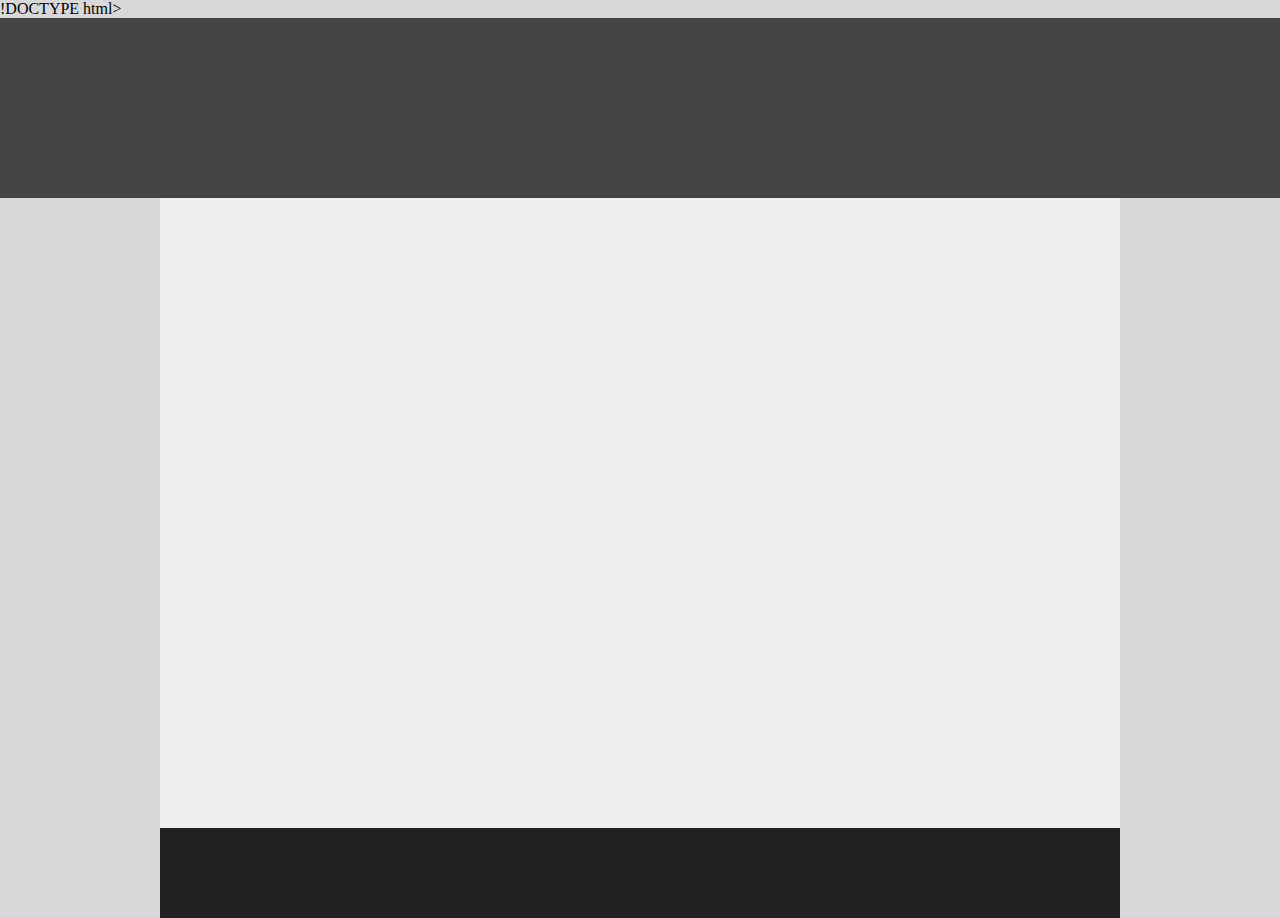
<file: first/index.html>
!DOCTYPE html>
<html>
  <head>
    <title> First - Solution </title>
    <link rel="stylesheet" href="index.css" />
  </head>

  <body>
    <div class="header"></div>
    <div class="main-content"></div>
    <div class="footer"></div>
  </body>
</html>
</file>
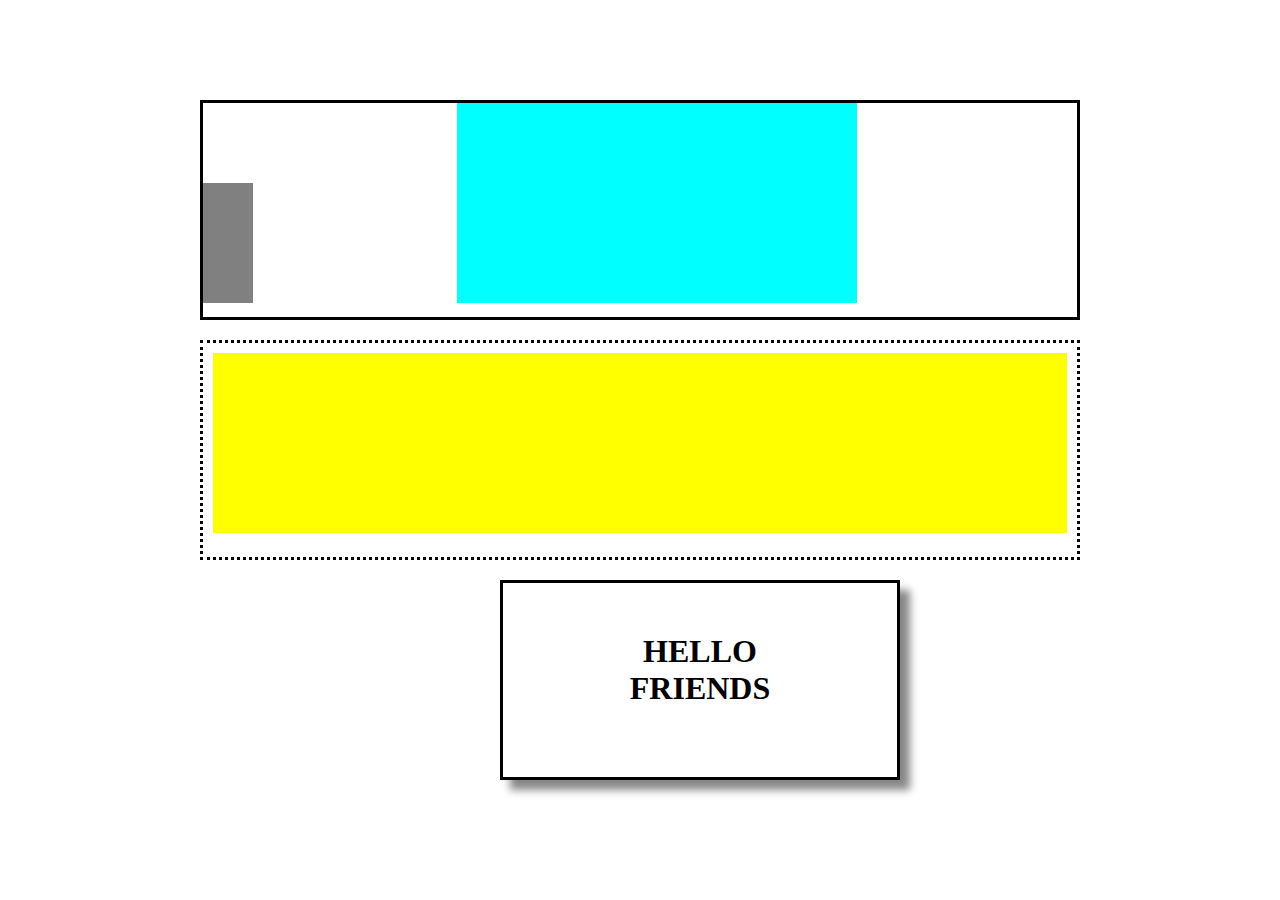
<file: second/index.html>
<!DOCTYPE html>
<html lang="en">
<head>
    <meta charset="UTF-8">
    <meta name="viewport" content="width=device-width, initial-scale=1.0">
    <link rel="Stylesheet" href="index.css">
        <title>Second Project</title>
</head>
<body>
    <div class="container-1">
        <div class="box-1"></div>
        <div class="box-2"></div>
        <div class="box-3"></div>
    </div>

    <div class="container-2">
        <div class="rectangle"></div>
    </div>

    <div class="container-3">
       <h1>HELLO </br> FRIENDS</h1>
    </div>
</body>
</html>
</file>
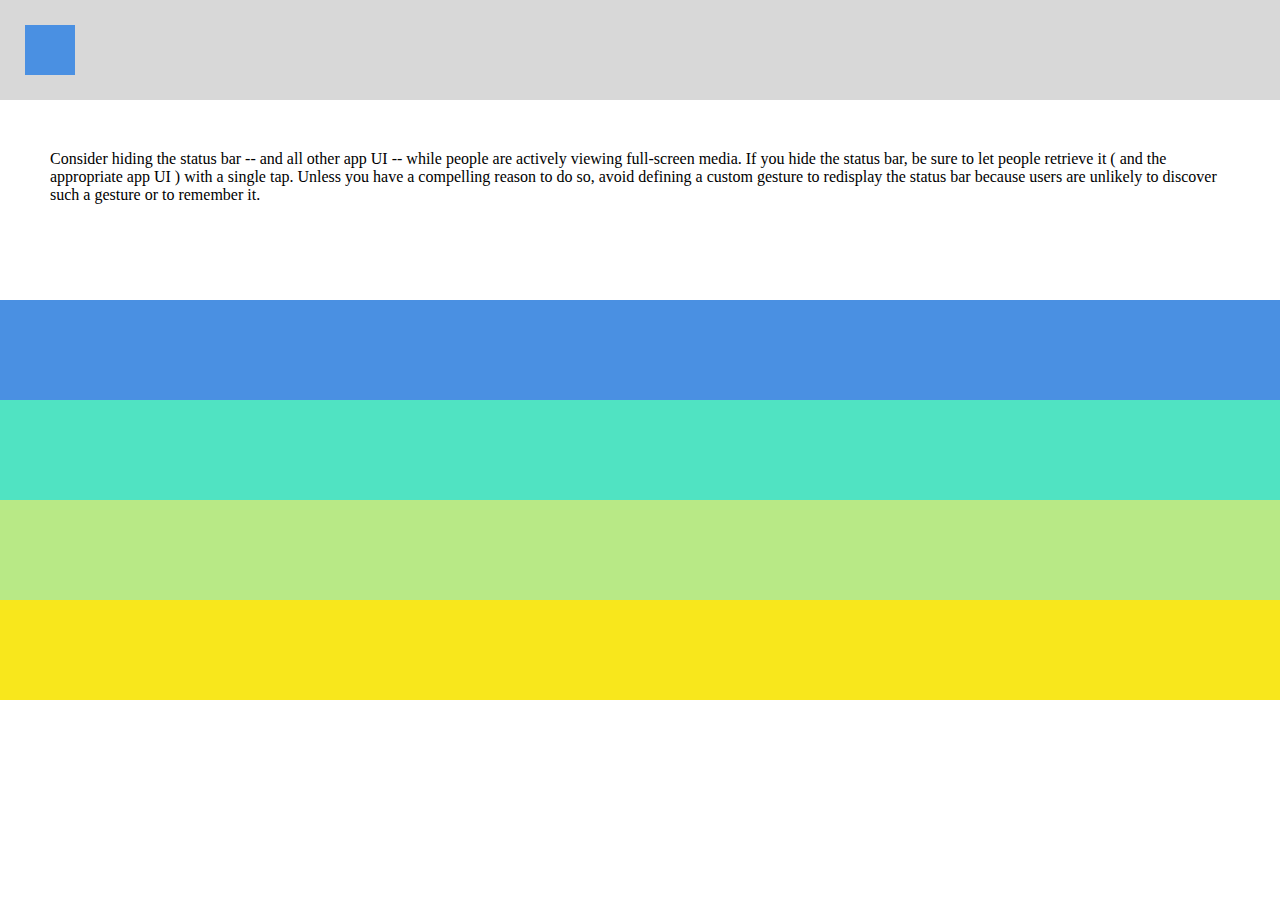
<file: third/index.html>
<!DOCTYPE html>
<html>
  <head>
    <title> Third - Solution </title>
    <link rel="stylesheet" href="index.css" />
  </head>

  <body>
    <div class="row row-1">
      <div class="row-1-div"></div>
    </div>

    <div class="row-big row-2">
      <span class="row-2-span">
        Consider hiding the status bar -- and all other app UI -- while people are actively viewing full-screen media. If you hide the status bar, be sure to let people retrieve it ( and the appropriate app UI ) with a single tap. Unless you have a compelling reason to do so, avoid defining a custom gesture to redisplay the status bar because users are unlikely to discover such a gesture or to remember it.
      </span>
    </div>

    <div class="row row-3"></div>
    <div class="row row-4"></div>
    <div class="row row-5"></div>
    <div class="row row-6"></div>
  </body>
</html>
</file>
<file: first/index.css>
body {
    margin: 0;
    background-color: #D8D8D8;
    width: 100%;
    height: 100%;
  }
  
  .header {
    width: 100%;
    height: 20%;
    background-color: #444444;
  }
  
  .main-content {
    background-color: #EFEFEF;
    margin: 0 auto;
    width: 75%;
    height: 70%;
  }
  
  .footer { 
    background-color: #222222;
    margin: 0 auto;
    width: 75%;
    height: 10%;
  }
</file>
<file: second/index.css>
*{
    margin: 0;
    padding: 0;
    box-sizing: border-box;
}



.container-1{
    height: 220px;
    border-style: solid;
    box-sizing: border-box;
    margin-top: 100px;
    margin-left: 200px;
    margin-right: 200px;
    display: wrap;

}


.box-1{
    height: 120px;
    width: 50px;
    background-color:grey;
    display: inline-block;

}

.box-2{
  height: 200px;
  width: 400px;
  background-color: cyan;
  display: inline-block;
  margin: 0 200px; 
}



.container-2{
    height: 220px;
    border-style: dotted;
    box-sizing: border-box;
    margin-top: 20px;
    margin-left: 200px;
    margin-right: 200px;
    display: flex;
    justify-content: center;

}

.rectangle{
    height: 180px;
    width: 1000px;
    background-color: yellow;
    border-style: none;
    margin: 10px;
    display: flex;
    justify-content: center;


}



.container-3{
    height: 200px;
    width: 400px;
    border-style: solid;
    margin-top: 20px;
    margin-left: 500px;
    text-align: center;
    box-shadow: 10px 10px 8px #888888; 
 


 


}

h1{
    margin-top: 50px;
}
</file>
<file: third/index.css>
body, html {
    margin: 0;
    padding: 0;
  }
  
  .row {
    height: 100px;
    width: 100%;
  }
  
  .row-big {
    height: 200px;
    width: 100%;
  }
  
  .row-1 {
    background-color: #D8D8D8;
    padding: 25px;
    box-sizing: border-box;
  }
  
  .row-1-div {
    width: 50px;
    height: 50px;
    background-color: #4A90E2;
  }
  
  .row-2 {
    background-color: #fff;
    box-sizing: border-box;
    padding: 50px;
  }
  
  .row-3 {
    background-color: #4A90E2;
  }
  
  .row-4 {
    background-color: #50E3C2;
  }
  
  .row-5 {
    background-color: #B8E986;
  }
  
  .row-6 {
    background-color: #F8E71C;
  }
</file>
